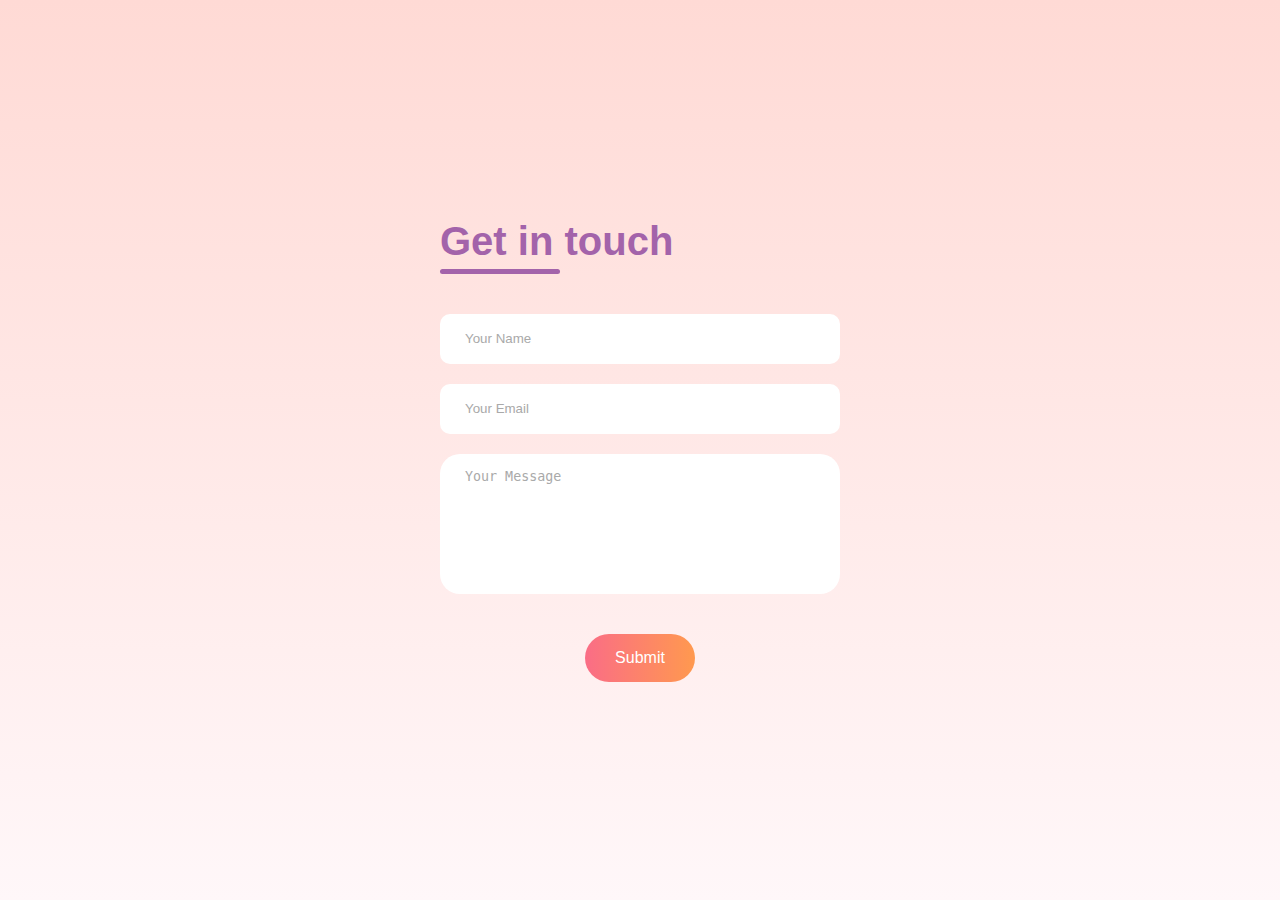
<file: contacts.html>
<!DOCTYPE html>
<html lang="en">
<head>
    <meta charset="UTF-8">
    <meta name="viewport" content="width=device-width, initial-scale=1.0">
    <title>Contacts</title>
    <link rel="stylesheet" href="contacts.css">
</head>
<body>
    <div class="contact-container">
        <form action="https://api.web3forms.com/submit" method="POST" class="contact-left">
            <div class="contact-left-title">
                <h2>Get in touch</h2>
                <hr>
            </div>
             <input type="hidden" name="access_key" value="42d16c4a-7d63-4a28-a70c-4c3718f03b00">

            <input type="text" name="name" placeholder="Your Name" class="contact-inputs" required>
            <input type="email" name="email" placeholder="Your Email" class="contact-inputs" required>
            <textarea name="message" placeholder="Your Message" class="contact-inputs" required></textarea>   

            <!-- Centered submit button -->
            <div class="submit-container">
                <button type="submit">Submit</button>
            </div>
        </form>
    </div>
</body>
</html>
</file>
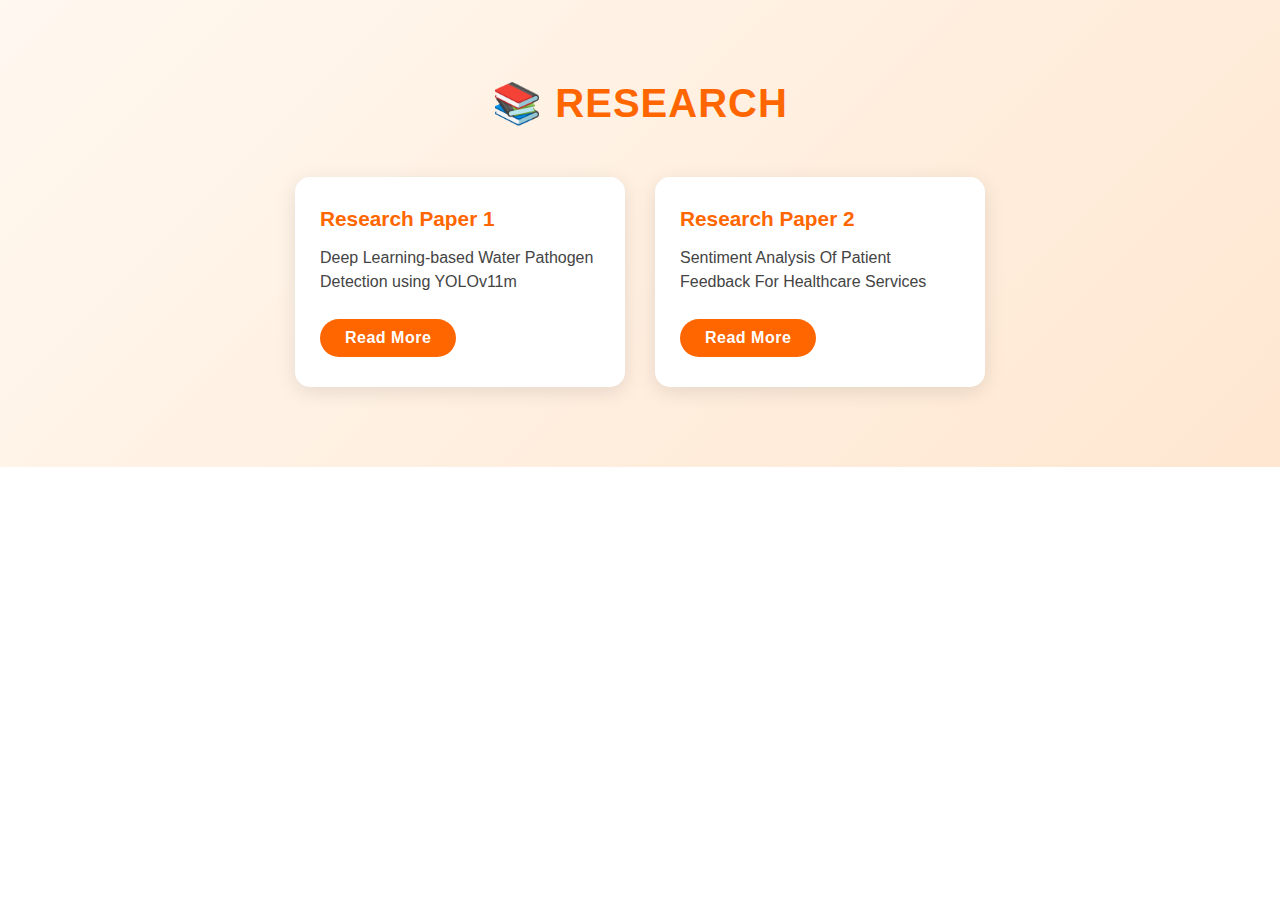
<file: research.html>
<!DOCTYPE html>
<html lang="en">
<head>
  <meta charset="UTF-8" />
  <meta name="viewport" content="width=device-width, initial-scale=1.0" />
  <title>Research Section</title>
  <link rel="stylesheet" href="research.css" />
</head>
<body>
  <section class="research-section">
    <h2 class="section-title">📚 Research</h2>

    <div class="research-container">
      <!-- Research Paper 1 -->
      <div class="research-card">
        <h3>Research Paper 1</h3>
        <p>Deep Learning-based Water Pathogen Detection using YOLOv11m</p>
        <a href="https://www.ijsdr.org/papers/IJSDR2503158.pdf" target="_blank" class="btn">Read More</a>
      </div>

      <!-- Research Paper 2 -->
      <div class="research-card">
        <h3>Research Paper 2</h3>
        <p>Sentiment Analysis Of Patient Feedback For Healthcare Services</p>
        <a href="https://rjwave.org/ijedr/papers/IJEDR2503221.pdf" target="_blank" class="btn">Read More</a>
      </div>
    </div>
  </section>
</body>
</html>
</file>
<file: contacts.css>
/* 🌐 RESET */
* {
    padding: 0;
    margin: 0;
    box-sizing: border-box;
}

/* BODY */
body {
    font-family: 'Outfit', sans-serif;
    background: linear-gradient(#ffdad5, #fff7f9);
}

/* CONTAINER */
.contact-container {
    height: 100vh;
    display: flex;
    align-items: center;
    justify-content: space-evenly;
}

/* LEFT SIDE FORM */
.contact-left {
    display: flex;
    flex-direction: column;
    align-items: start;
    gap: 20px;
}

/* TITLE */
.contact-left-title h2 {
    font-weight: 600;
    color: #a363aa;
    font-size: 40px;
    margin-bottom: 5px;
}

.contact-left-title hr {
    border: none;
    width: 120px;
    height: 5px;
    background-color: #a363aa;
    border-radius: 10px;
    margin-bottom: 20px;
}

/* INPUTS */
.contact-inputs {
    width: 400px;
    height: 50px;
    border: none;
    outline: none;
    padding-left: 25px;
    font-weight: 500;
    color: #666;
    border-radius: 10px;
}

.contact-left textarea {
    height: 140px;
    padding: 15px 25px;
    border-radius: 20px;
    resize: none;
}

.contact-inputs:focus {
    border: 2px solid #ff994f;
}

.contact-inputs::placeholder {
    color: #a9a9a9;
}

/* SUBMIT BUTTON CENTERED */
.submit-container {
    width: 100%;
    display: flex;
    justify-content: center; /* centers the button horizontally */
    margin-top: 20px;
}

.submit-container button {
    padding: 15px 30px;
    font-size: 16px;
    color: #fff;
    gap: 10px;
    border: none;
    border-radius: 50px;
    background: linear-gradient(270deg, #ff994f, #fa6d86);
    cursor: pointer;
    transition: opacity 0.3s ease;
}

.submit-container button:hover {
    opacity: 0.9;
}
</file>
<file: research.css>
/* RESET */
* {
  margin: 0;
  padding: 0;
  box-sizing: border-box;
  font-family: "Poppins", sans-serif;
}

/* SECTION */
.research-section {
  background: linear-gradient(135deg, #fff8f0, #ffe7d1);
  padding: 80px 20px;
  text-align: center;
}

.section-title {
  font-size: 2.5rem;
  color: #ff6600;
  margin-bottom: 50px;
  text-transform: uppercase;
  letter-spacing: 1px;
}

/* CONTAINER */
.research-container {
  display: flex;
  justify-content: center;
  align-items: stretch;
  gap: 30px;
  flex-wrap: wrap;
}

/* CARD */
.research-card {
  background: #fff;
  border-radius: 15px;
  box-shadow: 0 5px 20px rgba(0, 0, 0, 0.1);
  width: 330px;
  padding: 30px 25px;
  transition: all 0.3s ease-in-out;
  text-align: left;
}

.research-card:hover {
  transform: translateY(-10px);
  box-shadow: 0 8px 25px rgba(255, 102, 0, 0.3);
}

.research-card h3 {
  color: #ff6600;
  font-size: 1.3rem;
  margin-bottom: 15px;
}

.research-card p {
  font-size: 1rem;
  color: #444;
  line-height: 1.5;
  margin-bottom: 25px;
}

/* BUTTON */
.btn {
  display: inline-block;
  padding: 10px 25px;
  border: none;
  border-radius: 30px;
  background-color: #ff6600;
  color: #fff;
  text-decoration: none;
  font-weight: 600;
  letter-spacing: 0.5px;
  transition: background 0.3s ease;
}

.btn:hover {
  background-color: #e65500;
}

/* RESPONSIVE DESIGN */
@media (max-width: 768px) {
  .section-title {
    font-size: 2rem;
  }

  .research-container {
    flex-direction: column;
    align-items: center;
  }

  .research-card {
    width: 90%;
    text-align: center;
  }

  .research-card p {
    text-align: center;
  }
}
</file>
